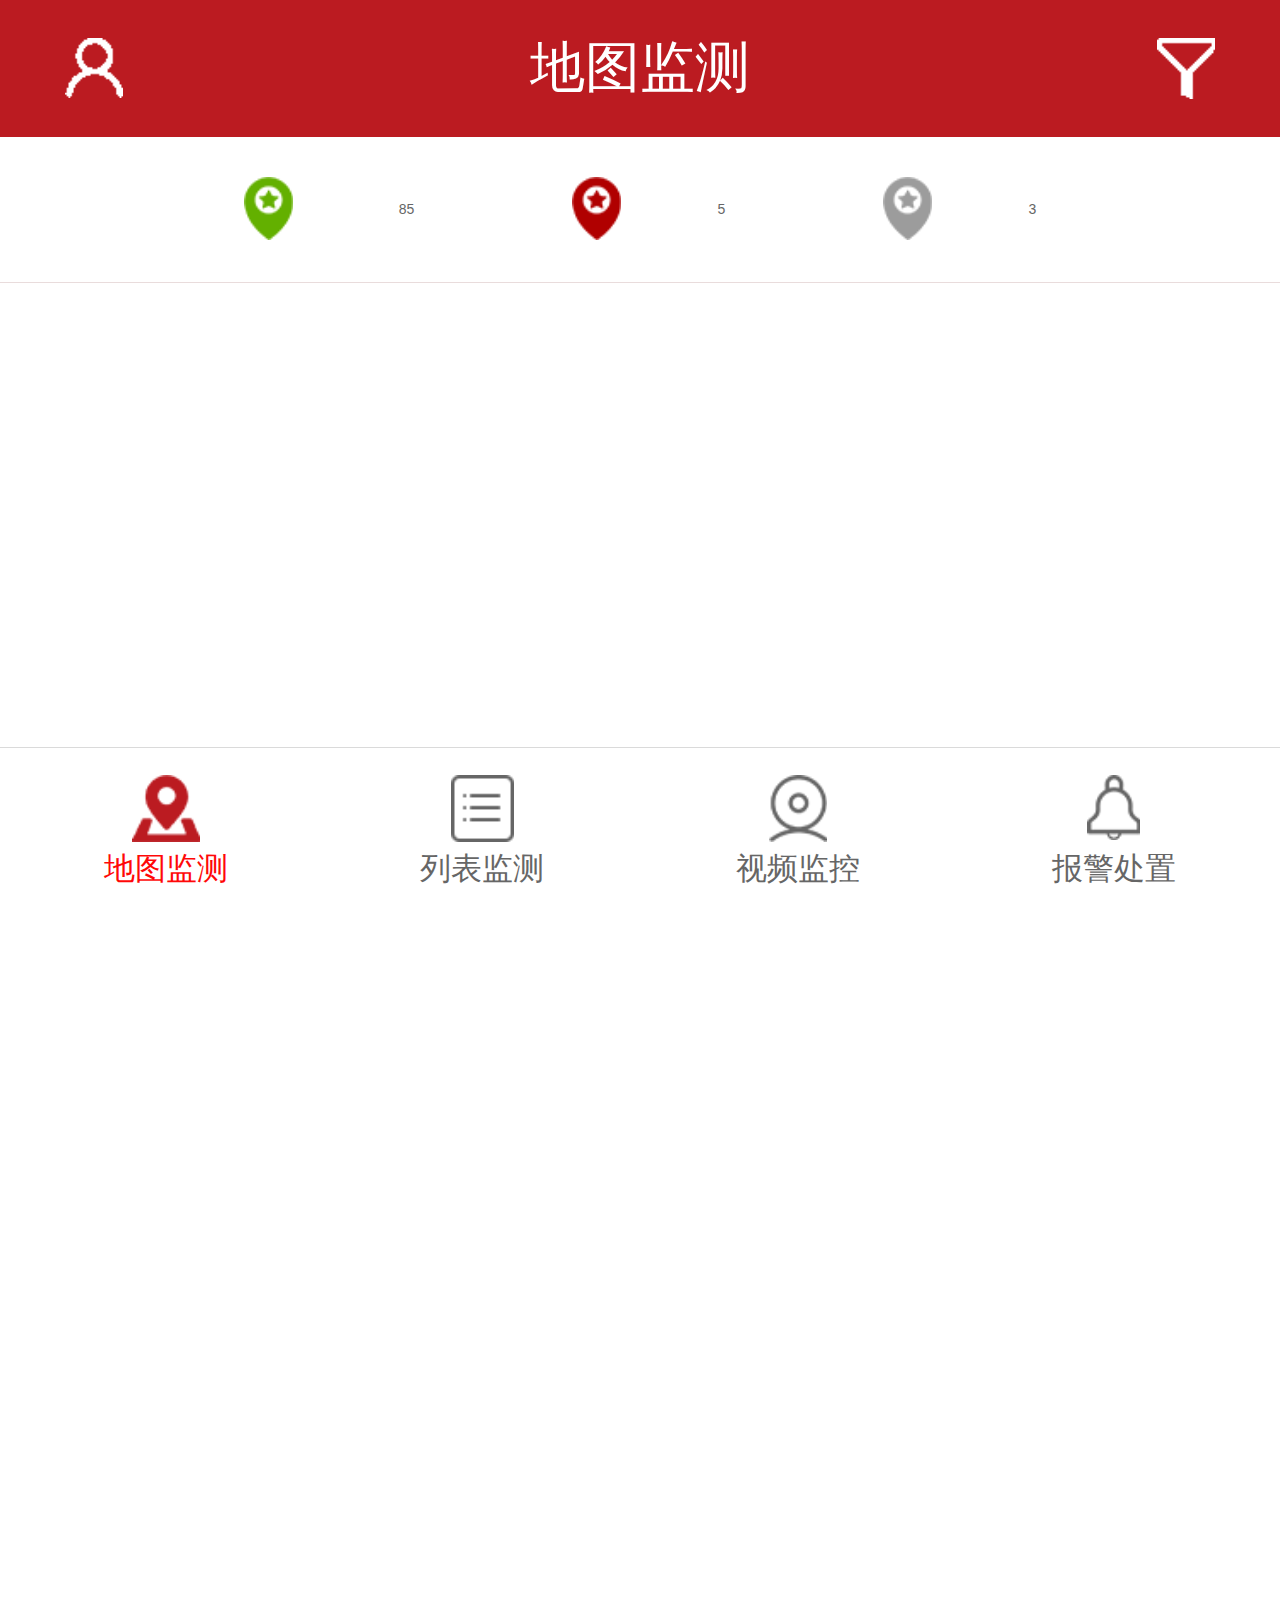
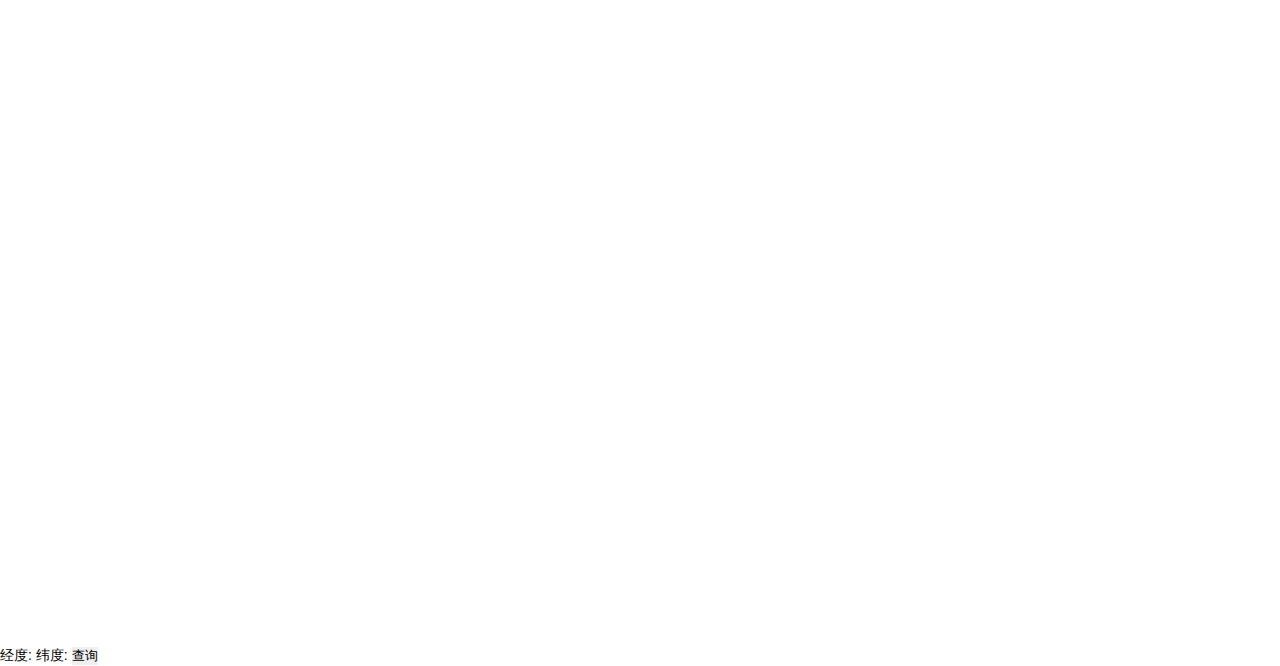
<file: index.html>
<!doctype html>
<html>
<head>
<meta charset="utf-8">
<meta name="viewport" content="width=device-width, initial-scale=1.0, maximum-scale=1.0, user-scalable=0;"  />
<title>放射源在线监控系统</title>
<link href="css/base-wx.css" rel="stylesheet" type="text/css">
<link href="css/module.css" rel="stylesheet" type="text/css">
</head>

<body class="p-r">
	<div id="header"></div>
	<div id="content-box"></div>
	<div id="footer"></div>
</body>
<script type="text/javascript" src="https://api.map.baidu.com/getscript?v=1.3&ak=&Y9A394tccAm5s6msdeNTurBA23wI14gS"></script>
<script type="text/javascript" src="js//jquery-1.11.2.min.js"></script>
<script type="text/javascript" src="js/hotcss.js"></script>
<script type="text/javascript" src="http://code.highcharts.com/highcharts.js"></script>
<script type="text/javascript" src="https://img.hcharts.cn/highcharts/highcharts-more.js"></script>

<script>
$(document).ready(function(){
	$("#header").load('header.html');
	$("#footer").load('footer.html');
	$("#content-box").load('map.html');
});

</script>
</html>
</file>
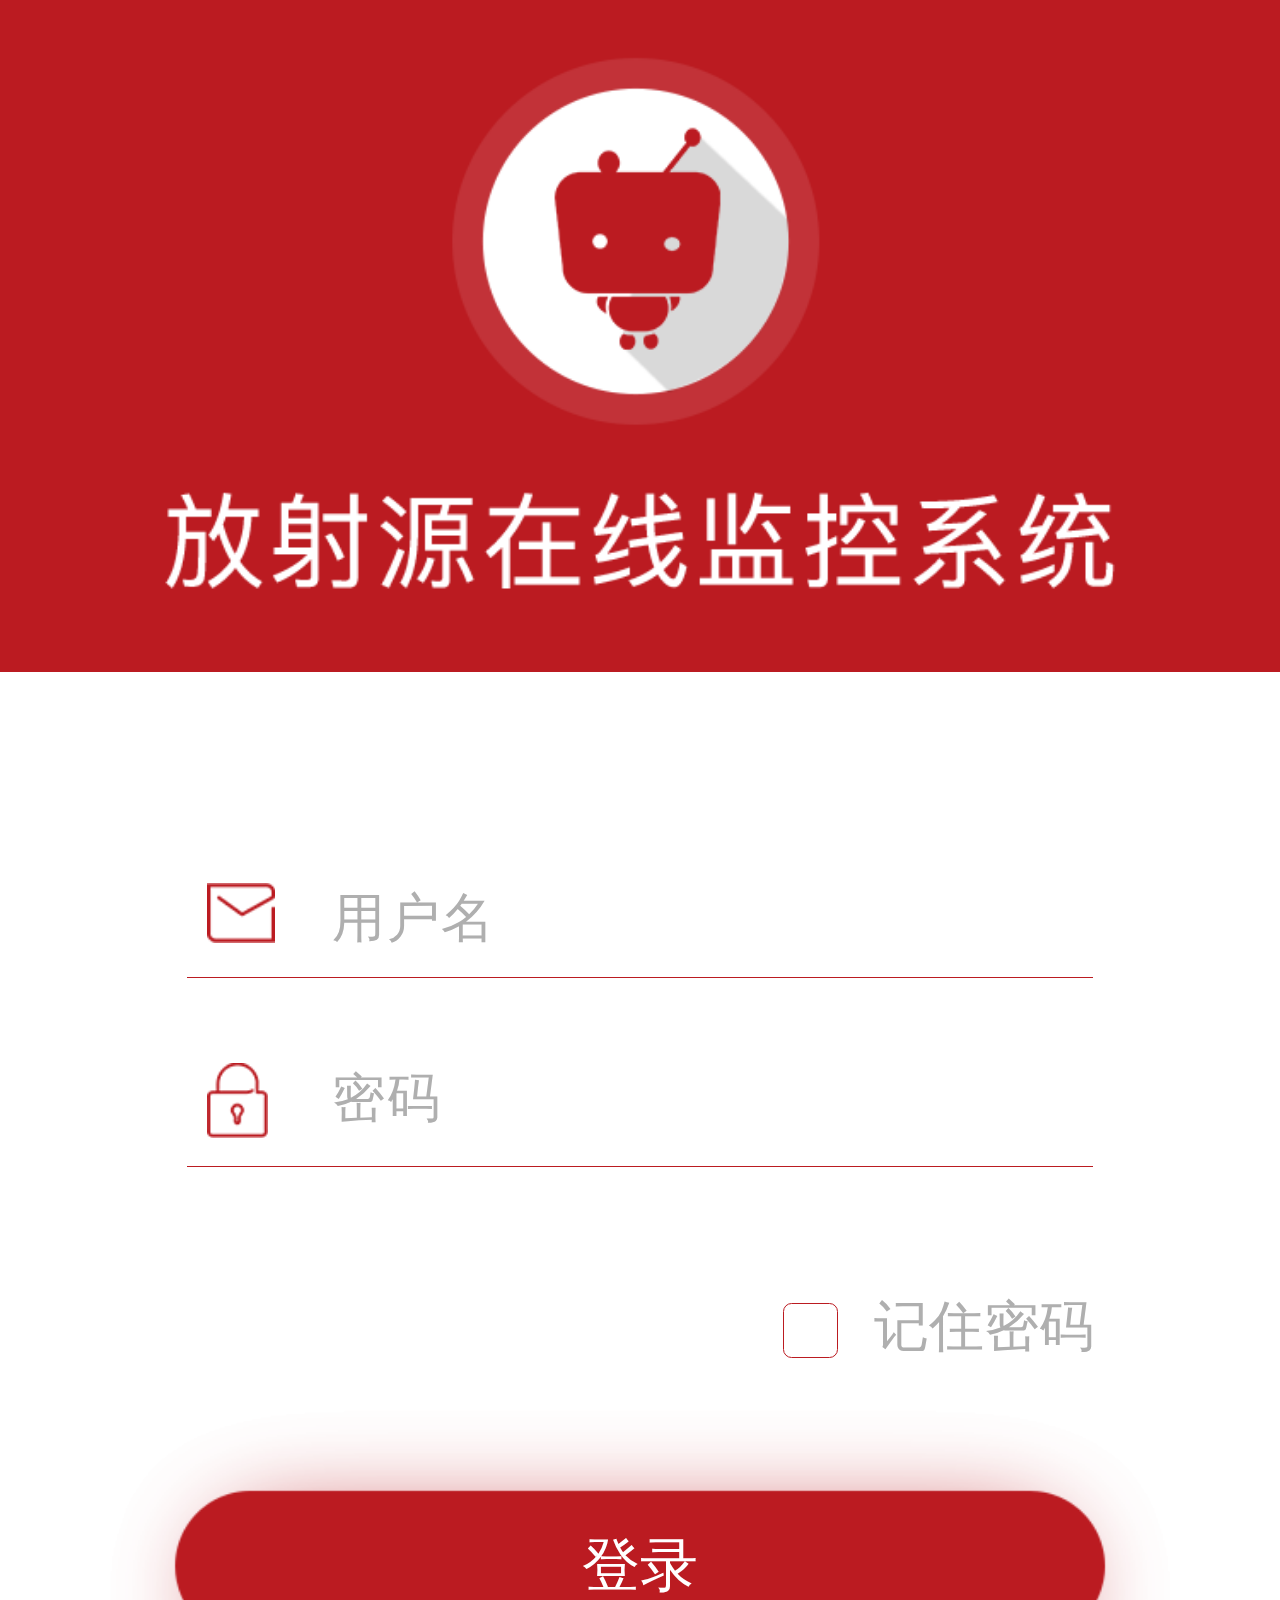
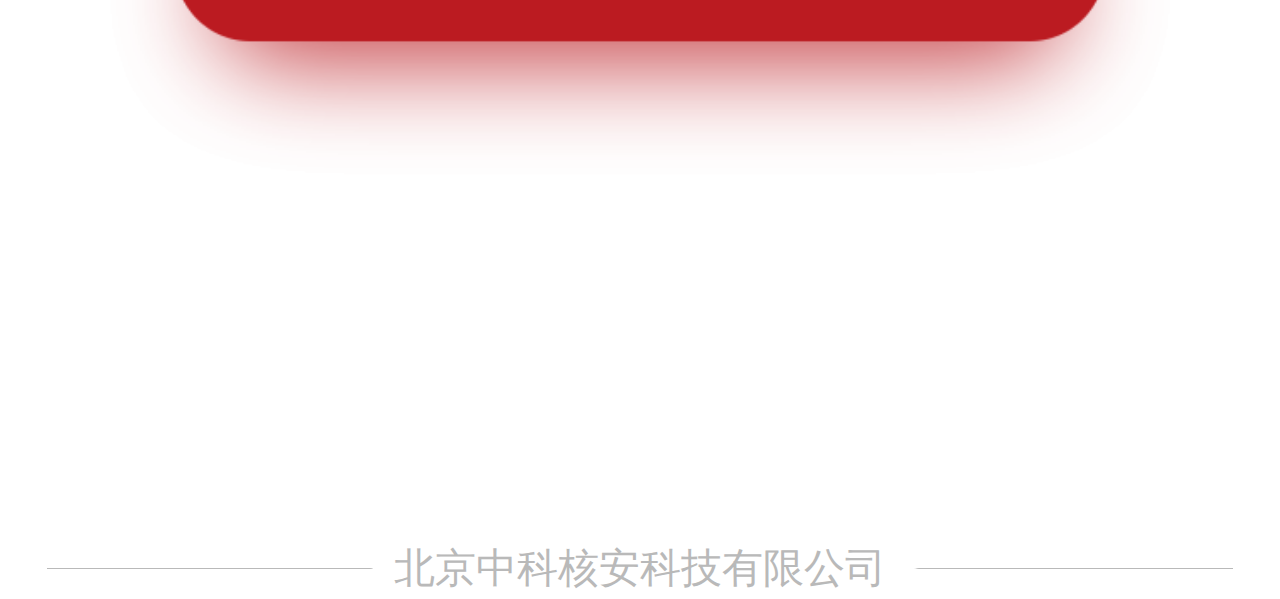
<file: login.html>
<!doctype html>
<html>

<head>
    <meta charset="utf-8">
    <title>放射源在线监控系统</title>
    <meta name="viewport" content="width=device-width, initial-scale=1.0, maximum-scale=1.0, minimum-scale=1.0, user-scalable=no"
    />
    <link href="css/base-wx.css" rel="stylesheet" type="text/css">
    <link href="css/login.css" rel="stylesheet" type="text/css">
</head>

<body class="login-body">
    <div class="content">
        <div class="login-logo ta-c">
            <img src="img/login1.png" alt="">
        </div>
        <div class="login-box ta-c">
            <form action="" method="post" id="login" class="fs-16">
                <div class="userName-box d-ib ta-l">
                    <input type="text" id="username" name="userName" value="" maxlength="20" placeholder="用户名" />
                </div>
                <div class="password-box d-ib ta-l">
                    <input type="password" id="password" name="password" value="" maxlength="22" placeholder="密码" />
                </div>
                <div class="remember">
                    <label>
                        <input id="checkbox" class="d-n" type="checkbox">
                        <i class="d-ib ta-c checkbox"></i>
                        <span>记住密码</span>
                    </label>
                </div>
                <div class="submit-box">
                    <a href="index.html" class="submit ta-c d-ib fs-40">登录</a>
                </div>
            </form>
        </div>
    </div>
    <p class="copyright fs-24 ta-c">北京中科核安科技有限公司</p>
</body>
<script type="text/javascript" src="js/jquery-1.11.2.min.js"></script>
<script type="text/javascript" src="js/hotcss.js"></script>
<script>
    $(".submit").click(function () {
        $("#login").submit();
        window.location = "index.html";
    })
    var marginTop = $(window).height()-527-18;
    $(".copyright").css("marginTop",marginTop);
</script>

</html>
</file>
<file: css/base-wx.css>
/* CSS Document */
@charset "utf-8";
/* CSS base guojie coder */
/**********
	初始化样式
**********/
body{font:14px/1.5 "微软雅黑","Microsoft Yahei","宋体",sans-serif;background:#fff;overflow-x:hidden;}
html,body,div,h1,h2,h3,h4,h5,h6,ol,ul,li,span,p,strong,em,i,img,form,input,button{margin: 0;padding: 0; border: 0;}
h1,h2,h3,h4,h5,h6,i{font-weight: 100}
ul,ol{list-style:none;}
input[type="text"],input[type="password"],input[type="number"],input[type="tel"]{font-size:0.3rem; letter-spacing:0.01rem}
input[type="submit"],input[type="button"],button{border:0;}
input:focus,textarea:focus{outline: none;}
/* WebKit browsers */
::-webkit-input-placeholder{color:#afafaf}
/* Mozilla Firefox 4 to 18 */
:-moz-placeholder{color:#afafaf}
/* Mozilla Firefox 19+ */
::-moz-placeholder{color:#afafaf}
/* Internet Explorer 10+ */
:-ms-input-placeholder{color:#afafaf}

table { border-collapse:1px; border-spacing:1px;}
a,a:visited,a:active,a:link{text-decoration: none;}
/*去除IOS input阴影*/
input[type="button"], input[type="submit"], input[type="reset"], select, button, textarea{-webkit-appearance: none;}
.button{ border-radius: 0; } 
textarea{border: none;background:#EEEEEE;color: #9C9C9C;resize:none;font-size: 0.24rem;padding: 0.1rem;}
/**********
	字体图标
**********/
@font-face {
  font-family: 'iconfont';
  src: url('//at.alicdn.com/t/font_1473646380_7409291.eot'); /* IE9*/
  src: url('//at.alicdn.com/t/font_1473646380_7409291.eot?#iefix') format('embedded-opentype'), /* IE6-IE8 */
  url('//at.alicdn.com/t/font_1473646380_7409291.woff') format('woff'), /* chrome、firefox */
  url('//at.alicdn.com/t/font_1473646380_7409291.ttf') format('truetype'), /* chrome、firefox、opera、Safari, Android, iOS 4.2+*/
  url('//at.alicdn.com/t/font_1473646380_7409291.svg#iconfont') format('svg'); /* iOS 4.1- */
}
.iconfont{font-family:"iconfont";font-style:normal;-webkit-font-smoothing: antialiased;}

/**********
	类缩写
**********/
/*浮动*/
.f-l,ul.ulf-l li{float:left;}
.f-r{float:right;}
.c-b{clear:both;}
/*定位*/
.p-r{position:relative}
.p-a{position:absolute}
.p-f{position:fixed}
/*块元素*/
.d-b{display:block}
.d-ib{display:inline-block;*display:inline;*zoom:1;}
.d-i{display:inline}
.d-n{display:none}
.d-tc{display:table-cell;text-align:center;vertical-align:middle;overflow:hidden}
/*其他*/
.v-h{visibility:hidden;}/*占位隐藏*/
.o-h{overflow:hidden}
.va-c{vertical-align:center;}

/**********
	文字缩进
/**********/
.ti-15{text-indent:0.15rem}
.ti-2{text-indent:0.2rem}
.ti-25{text-indent:0.25rem}
/**********
	文字间距
**********/
.ls-1{letter-spacing:1rem}
.ls-2{letter-spacing:2rem}
.ls-3{letter-spacing:3rem}
/**********
	文字粗细
/**********/
.fw-1{font-weight:100}
.fw-6{font-weight:600}
/**********
	对齐方式
**********/
.ta-l{text-align:left}
.ta-c{text-align:center}
.ta-r{text-align:right}

/**********
	字体大小
**********/
.fs-0{font-size:0;}
.fs-12{font-size:0.12rem}
.fs-14{font-size:0.14rem}
.fs-16{font-size:0.15rem}
.fs-18{font-size:0.18rem}
.fs-20{font-size:0.2rem}
.fs-22{font-size:0.22rem}
.fs-23{font-size:0.22rem}
.fs-24{font-size:0.24rem}
.fs-26{font-size:0.26rem}
.fs-28{font-size:0.28rem}
.fs-30{font-size:0.3rem}
.fs-32{font-size:0.32rem}

/*字体颜色*/
.c-f{color:#fff}
.c-0{color: #000;}
.c-3{color: #333;}
.c-5{color: #5d5d5d;}
.c-6{color: #666;}
.c-9{color: #999;}
.c-ab{color: #ababab;}
.c-fe9500{color: #fe9500;}
.c-ff0000{color: #ff0000;}
.c-398de3{color: #398de3;}
.red{color:#FF0808}
.green{color:#3DC129}



/*背景颜色*/
.bg-f{background:#fff;}
.bg-0{background:#000;}
.bg-g1{background:#84CABE}
.bg-g2{background:#2B7FA3}
.bg-g3{background:#89C170}
.bg-g4{background:#708BC1}
.bg-g5{background:#A770C1}
.bg-g6{background:#C17070}
.bg-g7{background:#B6204E}
.bg-g8{background:#7070C1}
.bg-g9{background:#C1AF70}
.bg-g10{background:#474747}

/*宽高*/
.w{width:100%;}
.w2{width:50%;}
.w3{width:33.33%;}
.w4{width:25%}
.h{height: 100%;}
/**********
	公用布局
**********/
/*按钮样式*/
.org-btn{width:100%;height:0.8rem;line-height:0.8rem;background:#ddd;border-radius:0.05rem;margin:0 auto;font-size:0.34rem;display:block;text-align:center}
.org-btn.active{background:#ff6c00;color:#fff;}
/*圆角*/
.br-3{border-radius:0.03rem;-moz-border-radius:0.03rem;-webkit-border-radius:0.03rem;}/*小圆角*/
.br-5{border-radius:0.05rem;-moz-border-radius:0.05rem;-webkit-border-radius:0.05rem;}/*小圆角*/
.br-100{border-radius:100%;-moz-border-radius:100%;-webkit-border-radius:100%;}/*圆*/

/*其他*/
</file>
<file: css/module.css>
@charset "utf-8";
/* CSS Document */

/* 头部 */
.herder{height: 0.8rem;line-height: 0.8rem;background: #BB1B21;padding: 0 0.15rem;}
.personal-a{width:0.8rem; height:0.8rem;background: url(../img/index1.png) no-repeat center center;background-size:0.34rem 0.35rem;}
.screen-a{width:0.8rem; height:0.8rem;background: url(../img/index2.png) no-repeat center center;background-size:0.34rem 0.36rem;}


/* 底部导航 */
.footer{height: 0.89rem;line-height: 1.42rem;border-top: 1px solid #DADADA;bottom: 0;left: 0;}
.footer-box .module1{width:24%;background: url(../img/footer5.png) no-repeat center 0.16rem;background-size:0.4rem 0.39rem;}
.footer-box .module2{width:24%;background: url(../img/footer6.png) no-repeat center 0.16rem;background-size:0.37rem 0.39rem;}
.footer-box .module3{width:24%;background: url(../img/footer7.png) no-repeat center 0.16rem;background-size:0.34rem 0.39rem;}
.footer-box .module4{width:24%;background: url(../img/footer8.png) no-repeat center 0.16rem;background-size:0.31rem 0.38rem;}

.footer-box .module11{background: url(../img/footer1.png) no-repeat center 0.16rem;background-size:0.4rem 0.39rem;}
.footer-box .module22{background: url(../img/footer2.png) no-repeat center 0.16rem;background-size:0.37rem 0.39rem;}
.footer-box .module33{background: url(../img/footer3.png) no-repeat center 0.16rem;background-size:0.34rem 0.39rem;}
.footer-box .module44{background: url(../img/footer4.png) no-repeat center 0.16rem;background-size:0.31rem 0.38rem;}


/* 地图监测 */
.map-top{height: 0.85rem;line-height: 0.85rem;}
.map-top span{height: 0.85rem;width: 1rem;text-align: right;margin: 0 0.4rem;}
.location1{background: url(../img/index7.png) no-repeat left center;background-size:0.29rem 0.37rem;}
.location2{background: url(../img/index8.png) no-repeat 0.1rem center;background-size:0.29rem 0.37rem;}
.location3{background: url(../img/index9.png) no-repeat 0.1rem center;background-size:0.29rem 0.37rem;}
#map{width: 100%;height: 11.5rem;border-top: 1px solid #E9DCDC;}

.screen1,.screen2,.screen3{margin: 0 0.1rem 0.4rem 0.1rem;border-radius: 0.05rem;box-shadow:0 0.04rem 0.2rem 0.03rem #F1E9E9;padding: 0 0.18rem;}
.screen-title{border-bottom:1px solid #E8E8E8;padding: 0.1rem 0.1rem 0.13rem 0.1rem;margin-bottom: 0.32rem;}
.screen-title span{color: #bb1b21;}
.screen-title label{padding-right: 0.4rem;float: right;background: url(../img/index10.png) no-repeat right 0.15rem;background-size:0.14rem 0.12rem;height: 0.35rem;}
.screen1 .choosebox{width:1.4rem;margin-left: 0.1rem;margin-bottom: 0.32rem;}
.screen2 .choosebox{margin-left: 0.1rem;padding-bottom: 0.3rem;}
.screen3 .choosebox{width:1.7rem;margin-left: 0.1rem;padding-bottom: 0.32rem;}
.screen1 .choosebox2{margin-left: 1.25rem;margin-right: 1.1rem;}
.screen3 .choosebox2{margin-left: 0.95rem;margin-right: 0.8rem;}
.screen3 .choosebox3{width:1.4rem;}
.choosebox input{display: none;}
.plus-site i{width:0.26rem;height: 0.27rem;background: url(../img/index11.png) no-repeat center center;background-size:0.26rem 0.27rem;display: inline-block;position: relative;margin-right: 0.08rem;vertical-align:sub;}
.plus-site i.ai{background: url(../img/index12.png) no-repeat center center;background-size:0.26rem 0.27rem;}
.screen2-box .plus-site i{width:0.26rem;height: 0.27rem;background: url(../img/index16.png) no-repeat center center;background-size:0.26rem 0.27rem;display: inline-block;position: relative;margin-right: 0.08rem;vertical-align:sub;}
.screen2-box .plus-site i.ai{background: url(../img/index17.png) no-repeat center center;background-size:0.26rem 0.27rem;}
.refer-box{margin-top: 0.4rem;}
.refer-box a{width: 1.38rem;height: 0.54rem;line-height: 0.54rem;border-radius: 0.05rem;color: #fff;background: #BB1B21;display: inline-block;margin: 0 0.4rem;}
.revert-box a{width: 1.38rem;height: 0.54rem;line-height: 0.54rem;border-radius: 0.05rem;color: #fff;background: #BB1B21;display: inline-block;margin: 0.4rem 0 0 0;}


/* 列表监测 */
.entry{margin: 0 0.1rem 0.33rem 0.1rem;border-radius: 0.05rem;box-shadow:0 0.04rem 0.2rem 0.03rem #F1E9E9;padding:0 0.18rem 0.18rem 0.18rem;}
.entry-title{border-bottom:1px solid #E8E8E8;padding: 0.1rem 0.1rem 0.11rem 0.1rem;margin-bottom: 0.1rem;}
.entry i{position: absolute;display: block;height:0.5rem;width: 100%;bottom: 0;left: 0;background: url(../img/index14.png) no-repeat bottom center;background-size:0.32rem 0.04rem;}
.entry .entry-box{margin: 0 0.1rem;line-height: 0.47rem;}
.police-img{width:0.41rem;height: 0.41rem;top: 0.08rem;right: 0rem;background: url(../img/index13.png) no-repeat center center;background-size:0.41rem 0.41rem;}
.graph2{height: 3rem;}
.police{margin-top: 0.1rem;padding-top: 0.1rem;border-top:1px solid #E8E8E8;}


/* 视频监控 */
.video-box{width: 100%;}
.video-box img{width: 100%;height: 7.39rem;}
.console{width: 100%;height: 3.1rem;}
.console .console-a1{width: 1.25rem;height: 1.25rem;top: 1rem;left: 1.25rem;background: url(../img/video1.png) no-repeat center center;background-size:1.25rem 1.25rem;}
.console .console-a0{background: url(../img/video10.png) no-repeat center center;background-size:1.25rem 1.25rem;}
.console .console-a2{width: 1.58rem;height: 0.73rem;top: 0.3rem;left: 1.1rem;background: url(../img/video2.png) no-repeat bottom center;background-size:1.58rem 0.73rem;}
.console .console-a3{width: 0.71rem;height: 1.58rem;top: 0.8rem;left: 0.6rem;background: url(../img/video3.png) no-repeat bottom center;background-size:0.71rem 1.58rem;}
.console .console-a4{width: 0.71rem;height: 1.58rem;top: 0.8rem;left: 2.45rem;background: url(../img/video4.png) no-repeat bottom center;background-size:0.71rem 1.58rem;}
.console .console-a5{width: 1.58rem;height: 0.72rem;top: 2.15rem;left: 1.05rem;background: url(../img/video5.png) no-repeat bottom center;background-size:1.58rem 0.72rem;}
.console .console-a6{width: 1.11rem;height: 0.64rem;top: 0.6rem;left: 4.2rem;background: url(../img/video6.png) no-repeat bottom center;background-size:1.11rem 0.64rem;}
.console .console-a7{width: 1.11rem;height: 0.64rem;top: 0.6rem;left: 5.75rem;background: url(../img/video7.png) no-repeat bottom center;background-size:1.11rem 0.64rem;}
.console .console-a8{width: 1.11rem;height: 0.64rem;top: 2rem;left: 4.2rem;background: url(../img/video8.png) no-repeat bottom center;background-size:1.11rem 0.64rem;}
.console .console-a9{width: 1.11rem;height: 0.64rem;top: 2rem;left: 5.75rem;background: url(../img/video9.png) no-repeat bottom center;background-size:1.11rem 0.64rem;}

/* 报警处置 */
.ala{margin-bottom: 1.5rem;}
.alarm{margin: 0 0.1rem 0.4rem 0.1rem;border-radius: 0.05rem;box-shadow:0 0.04rem 0.2rem 0.03rem #F1E9E9;padding: 0 0.18rem 0.18rem 0.18rem;}
.alarm-title{border-bottom:1px solid #E8E8E8;padding: 0.1rem 0.1rem 0.13rem 0.1rem;margin-bottom: 0.1rem;}
.alarm .alarm-box{margin: 0 0.1rem;line-height: 0.48rem;}
.alarm .alarm-box .handle{width: 1rem;height: 0.36rem;line-height:0.36rem;;color: #fff;background:#BB1B21;text-align: center;border-radius: 0.05rem;}


/* 退出框 */
.user-pop{top: 0;left: 0;width: 100%;height: 14rem;background: rgba(0,0,0,0.4);z-index: 99999;text-align: center;}
.user-box{display: inline-block;margin-top: 3rem;width: 4.7rem;height: 4.6rem;border-radius: 0.1rem;overflow: hidden;margin-left: -2.35rem;}
.user-box .user-top{background:#BB1B21;height: 2.12rem;line-height: 2.12rem;}
.user-box .user-top img{width: 0.95rem;height: 0.95rem; vertical-align: middle;margin-right: 0.1rem;}
.user-box p{height: 1.58rem;line-height: 1.58rem;background: #fff;}
.user-box .uesr-bottom{border-top: 1px solid #E3E3E3;background: #fff;}
.uesr-bottom .cancel{width: 2.32rem;height: 0.85rem;line-height:0.85rem;border-right: 1px solid #e3e3e3;color: #666;}
.uesr-bottom .confirm{width: 2.32rem;height: 0.85rem;line-height:0.85rem;color: #bb1b21;}
.handle-box{margin-top: 0.1rem;padding-bottom: 0.2rem;}
.handle-box p{margin-top: 0.1rem;}
.handle-box textarea{width: 6.55rem;height: 1.62rem;}


.map-box{overflow: auto;}
.video-box{overflow: auto;}
.BMap_pop img {margin-top: 12px;margin-right: 20px;padding-right: 5px;width: 0.2rem !important;height:0.2rem !important}
.graph2{background: rgba(0,0,0,0.5)}
tspan{color: #fff;}
</file>
<file: css/login.css>
@charset "utf-8";
/* CSS Document */
.login-body{background:#fff;}
.login-logo{margin: 0 0 1.2rem 0;}
.login-logo img{width:100%;height:3.94rem;}
.userName-box{width:5.31rem;height:0.55rem;margin-bottom:0.5rem;border-bottom: 1px solid #BB1B21;background: url(../img/login2.png) no-repeat 0.12rem top;background-size:0.4rem 0.35rem;}
.password-box{width:5.31rem;height:0.55rem;border-bottom: 1px solid #BB1B21;background: url(../img/login3.png) no-repeat 0.12rem top;background-size:0.36rem 0.44rem;padding-bottom: 0.05rem;}
#username,#password{width:5.2rem;height:0.4rem;font-size: 0.31rem;text-indent:0.85rem;background:none;color:#333;border-radius: 0;}
/*记住密码按钮*/
.remember{font-size: 0.32rem;color:#afafaf;margin: 0.7rem 0 0.2rem 4rem;width: 3rem;text-align: center;}
.checkbox{background: #fff;border:1px solid #BB1B21; width:0.31rem;height:0.31rem;line-height: 0.31rem; vertical-align:middle;border-radius: 0.05rem;margin-right: 0.12rem;}
#checkbox:checked + i:after{content:"\2714";color:#BB1B21;font-size:0.37rem;position: relative;right: 0.05rem}

.submit-box{height:2.23rem;background: url(../img/login4.png) no-repeat top center;background-size:6.33rem 2.23rem;}
.submit{font-size: 0.34rem;width: 5.5rem;height: 0.9rem;line-height:0.9rem;color:#fff;margin: 0.5rem auto 0;}
.copyright{background: url(../img/login5.png) no-repeat center center;background-size:6.95rem 1px;color: #b9b9b9;}
</file>
